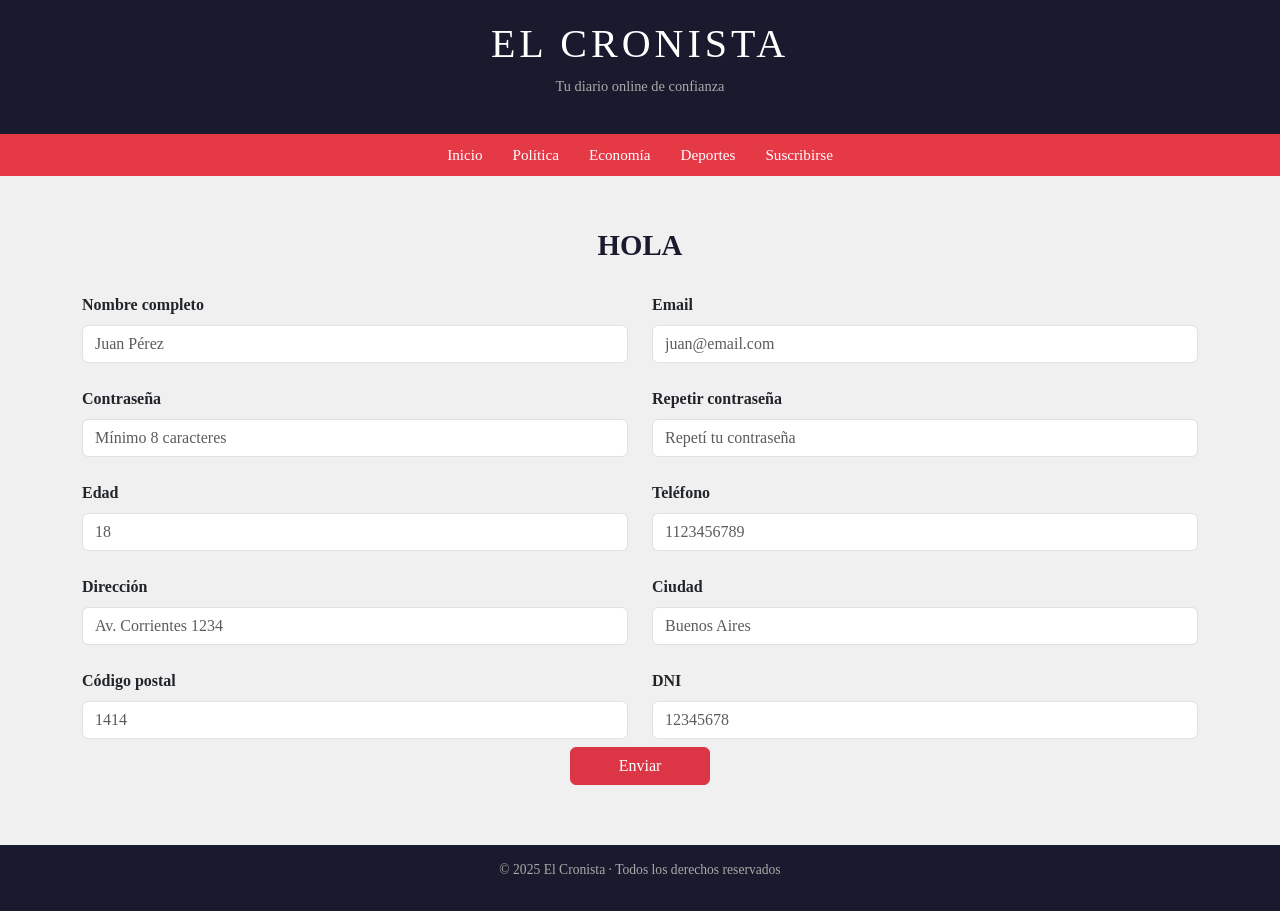
<file: Clase 9/clase09.html>
<!DOCTYPE html>
<html lang="es">
<head>
  <meta charset="UTF-8" />
  <meta name="viewport" content="width=device-width, initial-scale=1.0"/>
  <title>Diario Online - Suscripción</title>

  <!-- Bootstrap 5 -->
  <link href="https://cdn.jsdelivr.net/npm/bootstrap@5.1.3/dist/css/bootstrap.min.css" rel="stylesheet"/>

  <!-- Nuestro CSS -->
  <link rel="stylesheet" href="clase09.css"/>
</head>
<body>

  <!-- ── CABECERA ── -->
  <header>
    <h1>EL CRONISTA</h1>
    <p>Tu diario online de confianza</p>
  </header>

  <!-- ── BARRA DE NAVEGACIÓN ── -->
  <nav class="barra">
    <a href="#">Inicio</a>
    <a href="#">Política</a>
    <a href="#">Economía</a>
    <a href="#">Deportes</a>
    <a href="#">Suscribirse</a>
  </nav>

  <!-- ── CONTENIDO PRINCIPAL ── -->
  <main class="container my-5">

    <div id="titulo-hola">HOLA</div>

    <form id="form-suscripcion" novalidate>
      <div class="row g-4">

        <div class="col-12 col-md-6 campo" id="campo-nombre">
          <label class="form-label" for="nombre">Nombre completo</label>
          <input type="text" class="form-control" id="nombre" placeholder="Juan Pérez"/>
          <div class="invalid-feedback" id="error-nombre"></div>
        </div>

        <div class="col-12 col-md-6 campo" id="campo-email">
          <label class="form-label" for="email">Email</label>
          <input type="email" class="form-control" id="email" placeholder="juan@email.com"/>
          <div class="invalid-feedback" id="error-email"></div>
        </div>

        <div class="col-12 col-md-6 campo" id="campo-password">
          <label class="form-label" for="password">Contraseña</label>
          <input type="password" class="form-control" id="password" placeholder="Mínimo 8 caracteres"/>
          <div class="invalid-feedback" id="error-password"></div>
        </div>

        <div class="col-12 col-md-6 campo" id="campo-repetir">
          <label class="form-label" for="repetir">Repetir contraseña</label>
          <input type="password" class="form-control" id="repetir" placeholder="Repetí tu contraseña"/>
          <div class="invalid-feedback" id="error-repetir"></div>
        </div>

        <div class="col-12 col-md-6 campo" id="campo-edad">
          <label class="form-label" for="edad">Edad</label>
          <input type="number" class="form-control" id="edad" placeholder="18"/>
          <div class="invalid-feedback" id="error-edad"></div>
        </div>

        <div class="col-12 col-md-6 campo" id="campo-telefono">
          <label class="form-label" for="telefono">Teléfono</label>
          <input type="text" class="form-control" id="telefono" placeholder="1123456789"/>
          <div class="invalid-feedback" id="error-telefono"></div>
        </div>

        <div class="col-12 col-md-6 campo" id="campo-direccion">
          <label class="form-label" for="direccion">Dirección</label>
          <input type="text" class="form-control" id="direccion" placeholder="Av. Corrientes 1234"/>
          <div class="invalid-feedback" id="error-direccion"></div>
        </div>

        <div class="col-12 col-md-6 campo" id="campo-ciudad">
          <label class="form-label" for="ciudad">Ciudad</label>
          <input type="text" class="form-control" id="ciudad" placeholder="Buenos Aires"/>
          <div class="invalid-feedback" id="error-ciudad"></div>
        </div>

        <div class="col-12 col-md-6 campo" id="campo-cp">
          <label class="form-label" for="cp">Código postal</label>
          <input type="text" class="form-control" id="cp" placeholder="1414"/>
          <div class="invalid-feedback" id="error-cp"></div>
        </div>

        <div class="col-12 col-md-6 campo" id="campo-dni">
          <label class="form-label" for="dni">DNI</label>
          <input type="text" class="form-control" id="dni" placeholder="12345678"/>
          <div class="invalid-feedback" id="error-dni"></div>
        </div>

        <div class="col-12 d-flex justify-content-center mt-2">
          <button type="submit" class="btn btn-danger px-5">Enviar</button>
        </div>

      </div>
    </form>
  </main>

  <!-- ── PIE DE PÁGINA ── -->
  <footer>
    <p>© 2025 El Cronista · Todos los derechos reservados</p>
  </footer>

  <!-- Nuestro JS (al final del body) -->
  <script src="clase09.js"></script>

</body>
</html>
</file>
<file: Clase 9/clase09.css>
body {
  font-family: Georgia, serif;
  background: #f0f0f0;
}


header {
  background: #1a1a2e;
  color: white;
  text-align: center;
  padding: 20px;
}
header h1 {
  font-size: 2.5rem;
  letter-spacing: 4px;
}
header p {
  font-size: 0.9rem;
  color: #aaa;
  margin-top: 5px;
}


nav.barra {
  background: #e63946;
  display: flex;
  justify-content: center;
  gap: 30px;
  padding: 10px;
}
nav.barra a {
  color: white;
  text-decoration: none;
  font-size: 0.95rem;
}
nav.barra a:hover {
  text-decoration: underline;
}


#titulo-hola {
  text-align: center;
  font-size: 1.8rem;
  font-weight: bold;
  color: #1a1a2e;
  margin-bottom: 25px;
  min-height: 2.2rem;
}


.form-label {
  font-weight: bold;
}


.campo.tiene-error .form-label {
  color: #dc3545;
}


footer {
  background: #1a1a2e;
  color: #aaa;
  text-align: center;
  padding: 15px;
  margin-top: 60px;
  font-size: 0.85rem;
}
</file>
